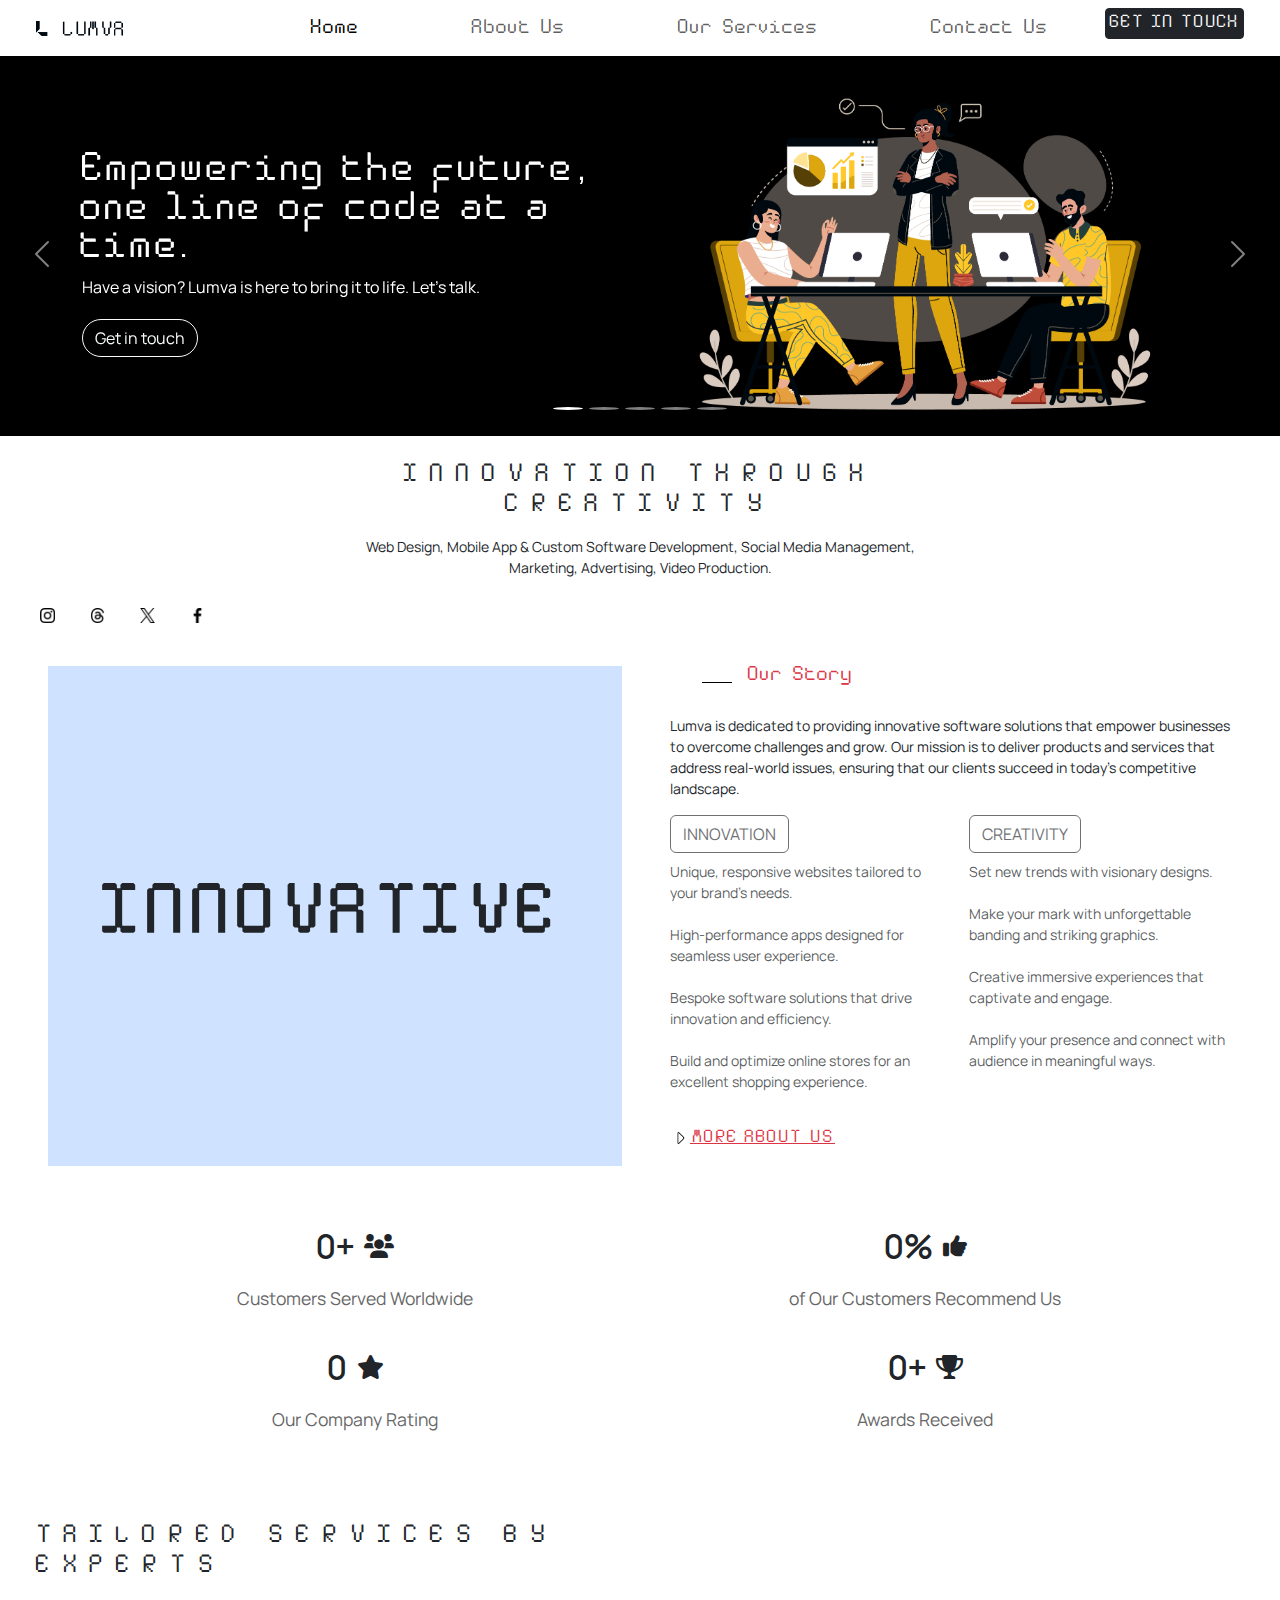
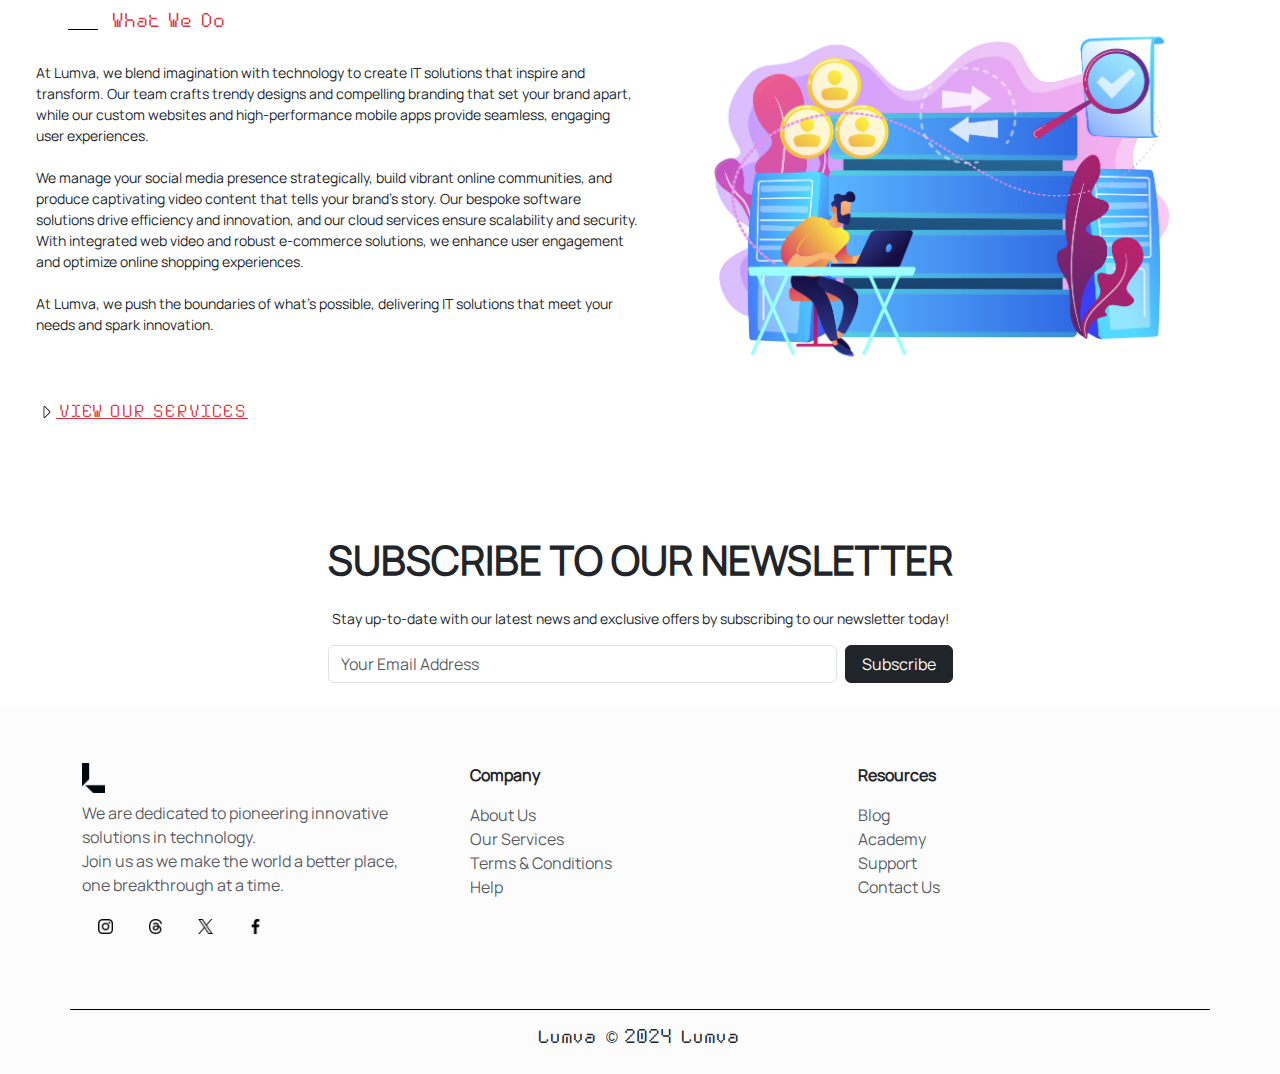
<file: index.html>
<!DOCTYPE html>
<html lang="en">
<head>
    <meta charset="UTF-8">
    <meta name="viewport" content="width=device-width, initial-scale=1.0">
    <link rel="stylesheet" href="bootstrap.min.css">
    <link rel="stylesheet" href="https://cdnjs.cloudflare.com/ajax/libs/font-awesome/6.0.0-beta3/css/all.min.css">
    <link rel="stylesheet" href="style.css">
    <title>Lumva</title>
</head>
<body>
    <!--navbar-->
    <div class="container-fluid px-sm-4 my-2 brand-font">
      <nav class="navbar navbar-expand-lg bg-white fixed-top px-md-4">
        <div class="container-fluid">
          <a class="navbar-brand" href="index.html">
            <img src="assets/logo and name.png" alt="brand name and logo" height="15">
          </a>
          <button class="navbar-toggler" type="button" data-bs-toggle="collapse" data-bs-target="#navbarNavDropdown" aria-controls="navbarNavDropdown" aria-expanded="false" aria-label="Toggle navigation">
            <span class="navbar-toggler-icon"></span>
          </button>
          <div class="collapse navbar-collapse" id="navbarNavDropdown">
            <ul class="navbar-nav ms-auto">
              <li class="nav-item px-5">
                <a class="nav-link active" aria-current="page" href="index.html">Home</a>
              </li>
              <li class="nav-item px-5">
                <a class="nav-link" href="about-us.html">About Us</a>
              </li>
              <li class="nav-item px-5">
                <a class="nav-link" href="our-services.html">Our Services</a>
              </li>
              <li class="nav-item px-5">
                <a class="nav-link" href="contact-us.html">Contact Us</a>
              </li>
              <li class="nav-item">
                <button type="button" class="btn btn-dark btn-sm mx-auto d-block p-1" data-bs-toggle="modal" data-bs-target="#staticBackdrop">GET IN TOUCH</button>
              </li>
            </ul>
          </div>
        </div>
      </nav>
    </div>
      <!--showcase-->
      <div id="carouselExampleRide" class="carousel slide pt-5 mt-4 bg-black text-white" data-bs-ride="carousel">
        <div class="carousel-indicators">
          <button type="button" data-bs-target="#carouselExampleRide" data-bs-slide-to="0" class="active" aria-current="true" aria-label="Slide 1"></button>
          <button type="button" data-bs-target="#carouselExampleRide" data-bs-slide-to="1" aria-label="Slide 2"></button>
          <button type="button" data-bs-target="#carouselExampleRide" data-bs-slide-to="2" aria-label="Slide 3"></button>
          <button type="button" data-bs-target="#carouselExampleRide" data-bs-slide-to="3" aria-label="Slide 4"></button>
          <button type="button" data-bs-target="#carouselExampleRide" data-bs-slide-to="4" aria-label="Slide 5"></button>
        </div>

        <div class="carousel-inner">
          <div class="carousel-item active">
            <div class="container">
              <div class="row">
                <div class="col-md-6 d-flex flex-column justify-content-center">
                  <h2 class="brand-font">Empowering the future, one line of code at a time.</h2>
                  <p>Have a vision? Lumva is here to bring it to life. Let's talk.</p>
                  <button type="button" class="btn btn-outline-light rounded-pill align-self-start mt-1" data-bs-toggle="modal" data-bs-target="#staticBackdrop">Get in touch</button>
                </div>
                <div class="col-md-6">
                  <img src="assets/Illustration for webslider-03.png" class="img-fluid" alt="illustration">
                </div>
              </div>
            </div>
          </div>
      
          <div class="carousel-item">
            <div class="container">
              <div class="row">
                <div class="col-md-6 d-flex flex-column justify-content-center">
                  <h2 class="brand-font">Building smarter solutions for a connected world.</h2>
                  <p>Let's innovate together. Contact Lumva to discuss your next big project.</p>
                  <button type="button" class="btn btn-outline-light rounded-pill align-self-start mt-1" data-custom="myValue" onclick=" location.href='contact-us.html'">Contact us</button>
                </div>
                <div class="col-md-6">
                  <img src="assets/Illustration for webslider-02.png" class="img-fluid" alt="illustration">
                </div>
              </div>
            </div>
          </div>

          <div class="carousel-item">
            <div class="container">
              <div class="row">
                <div class="col-md-6 d-flex flex-column justify-content-center">
                  <h2 class="brand-font">Where innovation meets precision.</h2>
                  <p>Stay in the loop with Lumva for the latest in tech and innovation.</p>
                  <button type="button" class="btn btn-outline-light rounded-pill align-self-start mt-1" data-bs-toggle="modal" data-bs-target="#staticBackdrop">Get in touch</button>
                </div>
                <div class="col-md-6">
                  <img src="assets/Illustration for webslider-05.png" class="img-fluid" alt="illustration">
                </div>
              </div>
            </div>
          </div>
      
          <div class="carousel-item">
            <div class="container">
              <div class="row">
                <div class="col-md-6 d-flex flex-column justify-content-center">
                  <h2 class="brand-font">Engineering softwares that drive progress.</h2>
                  <p>We’d love to hear from you! Contact us with your inquiries, feedback, or suggestions.</p>
                  <button type="button" class="btn btn-outline-light rounded-pill align-self-start mt-1" data-custom="myValue" onclick=" location.href='contact-us.html'">Contact us</button>
                </div>
                <div class="col-md-6">
                  <img src="assets/Illustration for webslider-01.png" class="img-fluid" alt="illustration">
                </div>
              </div>
            </div>
          </div>

          <button class="carousel-control-prev custom-control" type="button" data-bs-target="#carouselExampleRide" data-bs-slide="prev">
            <span class="carousel-control-prev-icon" aria-hidden="true"></span>
            <span class="visually-hidden">Previous</span>
          </button>
          <button class="carousel-control-next custom-control" type="button" data-bs-target="#carouselExampleRide" data-bs-slide="next">
            <span class="carousel-control-next-icon" aria-hidden="true"></span>
            <span class="visually-hidden">Next</span>
          </button>
        </div>
      </div>
      <!--intro-->
    <div class="container-fluid  px-2 bg-white">
        <div class="row  justify-content-center text-center">
            <div class="col-12 col-md-6">
                <div class="container pb-2 pt-4">
                    <p class= "letter-spaced lead pb-0 brand-font">INNOVATION THROUGH CREATIVITY</p>
                    <p class="small">Web Design, Mobile App & Custom Software Development, Social Media Management, Marketing, Advertising, Video Production.</p>
                </div>
            </div>
        </div>
    </div>
      <!--social media links-->
    <div class="container-fluid px-4">
        <div>
          <a href="https://www.instagram.com/trylumva?igsh=ODczd3Z4dXUzbmZ5&utm_source=qr" target="_blank"><img src="assets/instagram.png" alt="" height="15" class="mx-3"></a>
          <a href="https://www.threads.net/@trylumva?xmt=AQGzR6qqSWVgj0w0QGnYTeWyoGeL_ZUQqvlwGbc116IPmMg" target="_blank"><img src="assets/threads.png" alt="" height="15" class="mx-3"></a>
          <a href="https://x.com/trylumva?s=21" target="_blank"><img src="assets/twitter.png" alt="" height="15" class="mx-3"></a>
          <a href="" target="_blank"><img src="assets/facebook.png" alt="" height="15" class="mx-3"></a>
        </div>
    </div>
    <!--about-us-->
    <div class="container-fluid p-4">
      <div class="row">
        <div class="col-md py-3 ps-4 brand-font">
          <div class="container-fluid">
            <div id="wordContainer" class="bg-primary-subtle">
              <div class="container">
                <span id="word1" class="word text-dark fw-bolder"></span>
                <span id="word2" class="word text-dark fw-bolder"></span>
              </div>
            </div>
          </div>
        </div>
        <div class="col-md">
          <div class="container-fluid">
            <div class="d-flex p-3">
              <div class="line m-3"></div>
              <h6 class="m-0 text-danger brand-font">Our Story</h6>
            </div>
            <div>
              <p class="small">Lumva is dedicated to providing innovative software solutions that empower businesses to overcome challenges and grow. Our mission is to deliver products and services that address real-world issues, ensuring that our clients succeed in today's competitive landscape.</p>
            </div>
            <div class="row">
              <div class="col first-home-ani">
                <button type="button" class="btn btn-outline disabled">INNOVATION</button>
                <P class="small text-muted py-2">
                  Unique, responsive websites tailored to your brand's needs. <br><br>
                  High-performance apps designed for seamless user experience. <br><br>
                  Bespoke software solutions that drive innovation and efficiency. <br><br>
                  Build and optimize online stores for an excellent shopping experience.
                </P>
              </div>
              <div class="col second-home-ani">
                <button type="button" class="btn btn-outline disabled">CREATIVITY</button>
                <P class="small text-muted py-2">
                  Set new trends with visionary designs. <br><br>
                  Make your mark with unforgettable banding and striking graphics. <br><br>
                  Creative immersive experiences that captivate and engage. <br><br>
                  Amplify your presence and connect with audience in meaningful ways.
                </P>
              </div>
            </div>
            <div class="py-2">
                  <a href="about-us.html" class="link-danger link-offset-2"><img src="assets/caret-right.png" alt="" height="20">
                    <p class="small d-inline brand-font">
                      MORE ABOUT US
                    </p>
                  </a>
            </div>
          </div>
        </div>
      </div>
    </div>
    <!--numbers-->
    <div class="container pb-5">
      <div class="row">
          <div class="col-lg-6 col-md-6 col-sm-12 stat py-3">
              <div class="stat-content">
                  <div class="number" data-target="1000">0</div><div class="symbol">+</div>
                  <i class="fas fa-users"></i>
              </div>
              <div class="stat-divider"></div>
              <div class="description">Customers Served Worldwide</div>
          </div>
          <div class="col-lg-6 col-md-6 col-sm-12 stat py-3">
              <div class="stat-content">
                  <div class="number" data-target="97">0</div><div class="symbol">%</div>
                  <i class="fas fa-thumbs-up"></i>
              </div>
              <div class="stat-divider"></div>
              <div class="description">of Our Customers Recommend Us</div>
          </div>
      </div>
      <div class="row">
          <div class="col-lg-6 col-md-6 col-sm-12 stat py-3">
              <div class="stat-content">
                  <div class="number" data-target="4.8">0</div>
                  <i class="fas fa-star"></i>
              </div>
              <div class="stat-divider"></div>
              <div class="description">Our Company Rating</div>
          </div>
          <div class="col-lg-6 col-md-6 col-sm-12 stat py-3">
              <div class="stat-content">
                  <div class="number" data-target="50">0</div><div class="symbol">+</div>
                  <i class="fas fa-trophy"></i>
              </div>
              <div class="stat-divider"></div>
              <div class="description">Awards Received</div>
          </div>
      </div>
    </div>
    <!--our services-->
    <div class="container-fluid">
      <div class="row g-0 p-4">
        <div class="col-md">
          <p class="lead letter-spaced brand-font">TAILORED SERVICES BY EXPERTS</p>
          <div class="d-flex p-3">
            <div class="line m-3"></div>
            <h6 class="m-0 text-danger brand-font">What We Do</h6>
          </div>
          <p class="small">At Lumva, we blend imagination with technology to create IT solutions that inspire and transform. Our team crafts trendy designs and compelling branding that set your brand apart, while our custom websites and high-performance mobile apps provide seamless, engaging user experiences.
          <br><br>
          We manage your social media presence strategically, build vibrant online communities, and produce captivating video content that tells your brand’s story. Our bespoke software solutions drive efficiency and innovation, and our cloud services ensure scalability and security. With integrated web video and robust e-commerce solutions, we enhance user engagement and optimize online shopping experiences.
          <br><br>
          At Lumva, we push the boundaries of what's possible, delivering IT solutions that meet your needs and spark innovation.</p>
          <div class="py-5">
            <a href="our-services.html" class="link-danger link-offset-3"><img src="assets/caret-right.png" alt="" height="20">
              <p class="small d-inline brand-font">
                VIEW OUR SERVICES
              </p>
              </a>
          </div>
        </div>
        <div class="col-md my-auto">
          <img src="assets/tech.jpg" alt="" class="img-fluid">
        </div>
      </div>
    </div>
    <!--blogs and posts-->


    
    
    <!--modals-->
    <!--get in touch-->
    <div class="modal fade" id="staticBackdrop" data-bs-backdrop="static" data-bs-keyboard="false" tabindex="-1" aria-labelledby="staticBackdropLabel" aria-hidden="true">
      <div class="modal-dialog">
          <div class="modal-content">
              <div class="modal-header">
                  <img src="assets/logo.png" alt="brand name" height="20">
                  <button type="button" class="btn-close" data-bs-dismiss="modal" aria-label="Close"></button>
              </div>
              <div class="modal-body">
                  <p class="lead brand-font">Have a project idea?</p> 
                  <p class="h3 text-dark brand-font">Let's discuss it together.</p>
                  <div class="row mb-3">
                      <div class="col">
                          <label for="GIT-first-name" class="form-label">First name:</label>
                          <input type="text" class="form-control" id="GIT-first-name" placeholder="First name" required>
                      </div>
                      <div class="col">
                          <label for="GIT-last-name" class="form-label">Last name:</label>
                          <input type="text" class="form-control" id="GIT-last-name" placeholder="Last name" required>
                      </div>
                  </div>
                  <label for="GIT-email" class="form-label">Your Email Address:</label>
                  <input type="email" class="form-control" id="GIT-email" placeholder="e.g lumva@example.com" required>
                  <div class="mb-3">
                      <label for="GIT-message" class="form-label">Your Message:</label>
                      <textarea class="form-control" id="GIT-message" rows="3" required></textarea>
                  </div>
                  <div class="form-check">
                      <input class="form-check-input" type="checkbox" value="" id="GIT-checkbox" required>
                      <label class="form-check-label" for="GIT-checkbox">By clicking the button you agree to our terms and conditions.</label>
                  </div>
              </div>
              <div class="modal-footer">
                  <button type="button" class="btn btn-dark px-5" id="sendMessageBtn">Send Message</button>
              </div>
          </div>
      </div>
  </div>

  <!--newsletter-->
        <div class="modal fade" id="newsletter-modal" data-bs-backdrop="static" data-bs-keyboard="false" tabindex="-1" aria-labelledby="newsletter-modalLabel" aria-hidden="true">
          <div class="modal-dialog">
            <div class="modal-content">
              <div class="modal-header">
                <button type="button" class="btn-close" data-bs-dismiss="modal" aria-label="Close"></button>
              </div>
              <p class="lead text-center pt-5">SUBSCRIBE TO OUR NEWSLETTER!</p>
              <div class="modal-body">
                <div class="row align-content-center justify-content-evenly">
                  <div class="col-5 pt-2">
                    <img src="assets/newsletter.jpg" alt="" class="img-fluid">
                  </div>
                  <div class="col-7">
                    <p class="small text-muted">Subscribe to our newsletter and don't miss any news. <br>
                      Get special offers, discounts, promotions and more. <br>
                      Our newsletter is sent once a week, on fridays.
                    </p>
                    <label for="newsletter-email" class="form-label">Your Email Address:</label>
                    <input type="email" class="form-control" id="newsletter-email" placeholder="e.g lumva@example.com">
                  </div>
                </div>
              </div>
              <div class="modal-footer">
                <button type="button" class="btn btn-dark" id="subscribeBtn">Subscribe</button>
              </div>
            </div>
          </div>
        </div>

        <div class="container d-flex justify-content-center text-center py-4">
          <div class="flex-column">
            <h1 class="fw-bolder text-dark py-3">
              SUBSCRIBE TO OUR NEWSLETTER
            </h1>
            <p class="small">
              Stay up-to-date with our latest news and exclusive offers by subscribing to our newsletter today!
            </p>
              <div class="input-container d-flex">
                  <input type="email" class="form-control" id="newsletter-email" placeholder="Your Email Address">
                  <button type="button" class="btn btn-dark ms-2 px-3" id="subscribeBtn">Subscribe</button>
              </div>   
          </div>     
        </div>

  <!--footer-->
  <div class="container-fluid py-2 bg-light-subtle text-dark">
    <div class="container text-center-md">
      <div class="row g-5 py-5">
          <div class="col-md">
              <img class="mb-2" src="assets/logo.png" alt="brand logo" height="30">
              <p class="text-muted">We are dedicated to pioneering innovative solutions in technology. <br>Join us as we make the world a better place, one breakthrough at a time.</p>
              <div>
                <a href="https://www.instagram.com/trylumva?igsh=ODczd3Z4dXUzbmZ5&utm_source=qr" target="_blank"><img src="assets/instagram.png" alt="" height="15" class="mx-3"></a>
                <a href="https://www.threads.net/@trylumva?xmt=AQGzR6qqSWVgj0w0QGnYTeWyoGeL_ZUQqvlwGbc116IPmMg" target="_blank"><img src="assets/threads.png" alt="" height="15" class="mx-3"></a>
                <a href="https://x.com/trylumva?s=21" target="_blank"><img src="assets/twitter.png" alt="" height="15" class="mx-3"></a>
                <a href="" target="_blank"><img src="assets/facebook.png" alt="" height="15" class="mx-3"></a>
              </div>
          </div>
          <div class="col-md">
              <p class="fw-bolder text-dark">Company</p>
              <div class="links">
                <a href="about-us.html" class="text-muted">About Us</a><br>
                <a href="our-services.html" class="text-muted">Our Services</a><br>
                <a href="" class="text-muted">Terms & Conditions</a><br>
                <a href="" class="text-muted">Help</a>
              </div>
          </div>
          <div class="col-md">
              <p class="fw-bolder text-dark">Resources</p>
              <div class="links">
                <a href="" class="text-muted">Blog</a><br>
                <a href="" class="text-muted">Academy</a><br>
                <a href="" class="text-muted">Support</a><br>
                <a href="" class="text-muted">Contact Us</a>
              </div>
          </div>
      </div>
    </div>
    <div class="container text-dark text-center mt-4 copyright brand-font">
      <p class="pt-3">Lumva &copy; 2024 Lumva</p>
    </div>
  </div>
  <!-- Scroll to Top Button -->
  <button id="scrollToTopBtn" title="Go to top">⬆️</button>

    <script src="bootstrap.bundle.min.js"></script>
    <script src="script.js"></script>
    
</body>
</html>
</file>
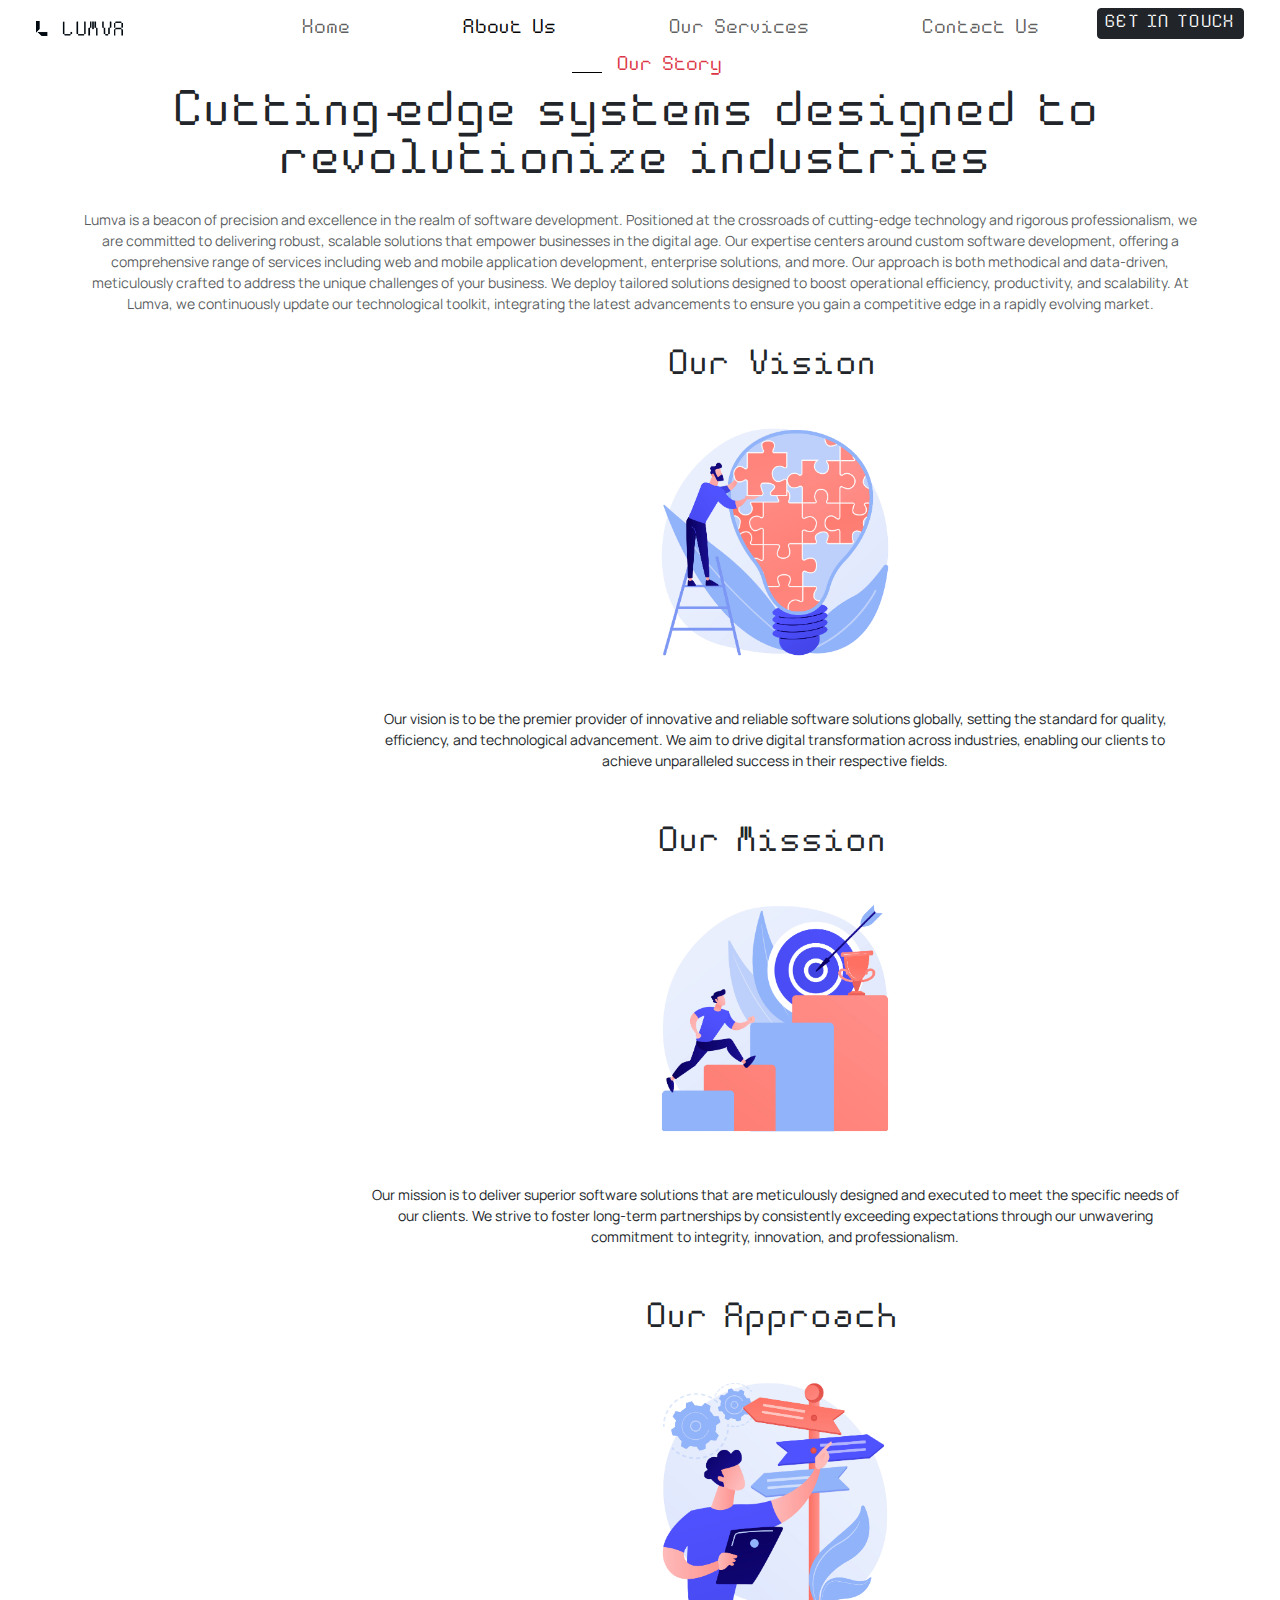
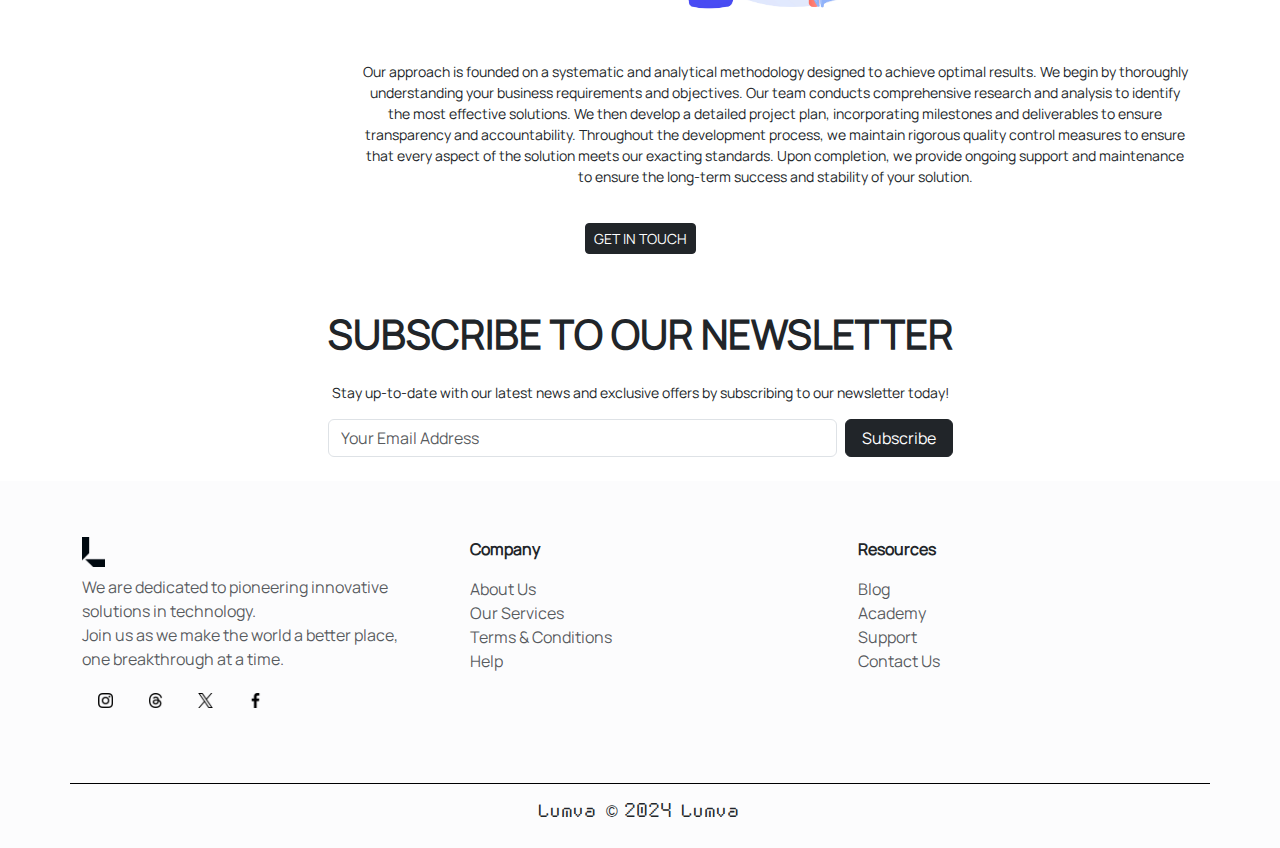
<file: about-us.html>
<!DOCTYPE html>
<html lang="en">
<head>
    <meta charset="UTF-8">
    <meta name="viewport" content="width=device-width, initial-scale=1.0">
    <link rel="stylesheet" href="bootstrap.min.css">
    <link rel="stylesheet" href="style.css">
    <title>About Lumva</title>
</head>
<body>
  <div class="container-fluid px-4 my-2  brand-font">
    <nav class="navbar navbar-expand-lg bg-white fixed-top px-md-4">
      <div class="container-fluid ">
        <a class="navbar-brand" href="index.html">
          <img src="assets/logo and name.png" alt="brand name and logo" height="15">
        </a>
        <button class="navbar-toggler" type="button" data-bs-toggle="collapse" data-bs-target="#navbarNavDropdown" aria-controls="navbarNavDropdown" aria-expanded="false" aria-label="Toggle navigation">
          <span class="navbar-toggler-icon"></span>
        </button>
        <div class="collapse navbar-collapse" id="navbarNavDropdown">
          <ul class="navbar-nav ms-auto">
            <li class="nav-item px-5">
              <a class="nav-link" aria-current="page" href="index.html">Home</a>
            </li>
            <li class="nav-item px-5">
              <a class="nav-link active" href="about-us.html">About Us</a>
            </li>
            <li class="nav-item px-5">
              <a class="nav-link" href="our-services.html">Our Services</a>
            </li>
            <li class="nav-item px-5">
              <a class="nav-link" href="contact-us.html">Contact Us</a>
            </li>
            <li class="nav-item">
              <button type="button" class="btn btn-dark btn-sm mx-auto d-block" data-bs-toggle="modal" data-bs-target="#staticBackdrop">GET IN TOUCH</button>
            </li>
          </ul>
        </div>
      </div>
    </nav>
  </div>
    <div class="d-flex pt-5 justify-content-center">
      <div class="line m-3"></div>
      <h6 class="m-0 text-danger brand-font">Our Story</h6>
    </div>
    <div class="container text-center justify-content-center">
      <h2 class="display-6 brand-font">Cutting-edge systems designed to revolutionize industries</h2>
      <p class="small text-muted pt-3">Lumva is a beacon of precision and excellence in the realm of software development. Positioned at the crossroads of cutting-edge technology and rigorous professionalism, we are committed to delivering robust, scalable solutions that empower businesses in the digital age.
      Our expertise centers around custom software development, offering a comprehensive range of services including web and mobile application development, enterprise solutions, and more. Our approach is both methodical and data-driven, meticulously crafted to address the unique challenges of your business. We deploy tailored solutions designed to boost operational efficiency, productivity, and scalability.
      At Lumva, we continuously update our technological toolkit, integrating the latest advancements to ensure you gain a competitive edge in a rapidly evolving market.</div>
    <div class="container">
      <div class="row text-center justify-content-center">
        <div class="col content">
          <h3 class=" brand-font">Our Vision</h3>
          <img class="rounded-5" src="assets/vision.jpg" height="300">
          <p class="small pt-3">Our vision is to be the premier provider of innovative and reliable software solutions globally, setting the standard for quality, efficiency, and technological advancement. We aim to drive digital transformation across industries, enabling our clients to achieve unparalleled success in their respective fields.</p>
        </div>
        <div class="col content">
          <h3 class=" brand-font">Our Mission</h3>
          <img class="rounded-5" src="assets/mission.jpg" height="300">
          <p class="small pt-3">Our mission is to deliver superior software solutions that are meticulously designed and executed to meet the specific needs of our clients. We strive to foster long-term partnerships by consistently exceeding expectations through our unwavering commitment to integrity, innovation, and professionalism.</p>
        </div>
      </div>
    </div>
    <div class="container">
      <div class="row justify-content-center text-center">
        <div class="col content">
          <h3 class=" brand-font">Our Approach</h3>
          <img class="rounded-5" src="assets/approach.jpg" height="300">
          <p class="small pt-3">Our approach is founded on a systematic and analytical methodology designed to achieve optimal results. We begin by thoroughly understanding your business requirements and objectives. Our team conducts comprehensive research and analysis to identify the most effective solutions. We then develop a detailed project plan, incorporating milestones and deliverables to ensure transparency and accountability. Throughout the development process, we maintain rigorous quality control measures to ensure that every aspect of the solution meets our exacting standards. Upon completion, we provide ongoing support and maintenance to ensure the long-term success and stability of your solution.</p>
        </div>
        </div>
      </div>
    </div>
    <button type="button" class="btn btn-dark btn-sm mx-auto d-block mb-3" data-bs-toggle="modal" data-bs-target="#staticBackdrop">GET IN TOUCH</button>

<!--get in touch-->
<div class="modal fade" id="staticBackdrop" data-bs-backdrop="static" data-bs-keyboard="false" tabindex="-1" aria-labelledby="staticBackdropLabel" aria-hidden="true">
  <div class="modal-dialog">
      <div class="modal-content">
          <div class="modal-header">
              <img src="assets/logo.png" alt="brand name" height="20">
              <button type="button" class="btn-close" data-bs-dismiss="modal" aria-label="Close"></button>
          </div>
          <div class="modal-body">
              <p class="lead brand-font">Have a project idea?</p> 
              <p class="h3 text-dark brand-font">Let's discuss it together.</p>
              <div class="row mb-3">
                  <div class="col">
                      <label for="GIT-first-name" class="form-label">First name:</label>
                      <input type="text" class="form-control" id="GIT-first-name" placeholder="First name" required>
                  </div>
                  <div class="col">
                      <label for="GIT-last-name" class="form-label">Last name:</label>
                      <input type="text" class="form-control" id="GIT-last-name" placeholder="Last name" required>
                  </div>
              </div>
              <label for="GIT-email" class="form-label">Your Email Address:</label>
              <input type="email" class="form-control" id="GIT-email" placeholder="e.g lumva@example.com" required>
              <div class="mb-3">
                  <label for="GIT-message" class="form-label">Your Message:</label>
                  <textarea class="form-control" id="GIT-message" rows="3" required></textarea>
              </div>
              <div class="form-check">
                  <input class="form-check-input" type="checkbox" value="" id="GIT-checkbox" required>
                  <label class="form-check-label" for="GIT-checkbox">By clicking the button you agree to our terms and conditions.</label>
              </div>
          </div>
          <div class="modal-footer">
              <button type="button" class="btn btn-dark px-5" id="sendMessageBtn">Send Message</button>
          </div>
      </div>
  </div>
</div>

<div class="container d-flex justify-content-center text-center py-4">
  <div class="flex-column">
    <h1 class="fw-bolder text-dark py-3">
      SUBSCRIBE TO OUR NEWSLETTER
    </h1>
    <p class="small">
      Stay up-to-date with our latest news and exclusive offers by subscribing to our newsletter today!
    </p>
      <div class="input-container d-flex">
          <input type="email" class="form-control" id="newsletter-email" placeholder="Your Email Address">
          <button type="button" class="btn btn-dark ms-2 px-3" id="subscribeBtn">Subscribe</button>
      </div>   
  </div>     
</div>

  <!--footer-->
  <div class="container-fluid py-2 bg-light-subtle text-dark">
    <div class="container text-center-md">
      <div class="row g-5 py-5">
          <div class="col-md">
              <img class="mb-2" src="assets/logo.png" alt="brand logo" height="30">
              <p class="text-muted">We are dedicated to pioneering innovative solutions in technology. <br>Join us as we make the world a better place, one breakthrough at a time.</p>
              <div>
                <a href="https://www.instagram.com/trylumva?igsh=ODczd3Z4dXUzbmZ5&utm_source=qr" target="_blank"><img src="assets/instagram.png" alt="" height="15" class="mx-3"></a>
                <a href="https://www.threads.net/@trylumva?xmt=AQGzR6qqSWVgj0w0QGnYTeWyoGeL_ZUQqvlwGbc116IPmMg" target="_blank"><img src="assets/threads.png" alt="" height="15" class="mx-3"></a>
                <a href="https://x.com/trylumva?s=21" target="_blank"><img src="assets/twitter.png" alt="" height="15" class="mx-3"></a>
                <a href="" target="_blank"><img src="assets/facebook.png" alt="" height="15" class="mx-3"></a>
              </div>
          </div>
          <div class="col-md">
              <p class="fw-bolder text-dark">Company</p>
              <div class="links">
                <a href="about-us.html" class="text-muted">About Us</a><br>
                <a href="our-services.html" class="text-muted">Our Services</a><br>
                <a href="" class="text-muted">Terms & Conditions</a><br>
                <a href="" class="text-muted">Help</a>
              </div>
          </div>
          <div class="col-md">
              <p class="fw-bolder text-dark">Resources</p>
              <div class="links">
                <a href="" class="text-muted">Blog</a><br>
                <a href="" class="text-muted">Academy</a><br>
                <a href="" class="text-muted">Support</a><br>
                <a href="" class="text-muted">Contact Us</a>
              </div>
          </div>
      </div>
    </div>
    <div class="container text-dark text-center mt-4 copyright brand-font">
      <p class="pt-3">Lumva &copy; 2024 Lumva</p>
    </div>
  </div>

    <script src="bootstrap.bundle.min.js"></script>
    <script src="script.js"></script>
</body>
</html>
</file>
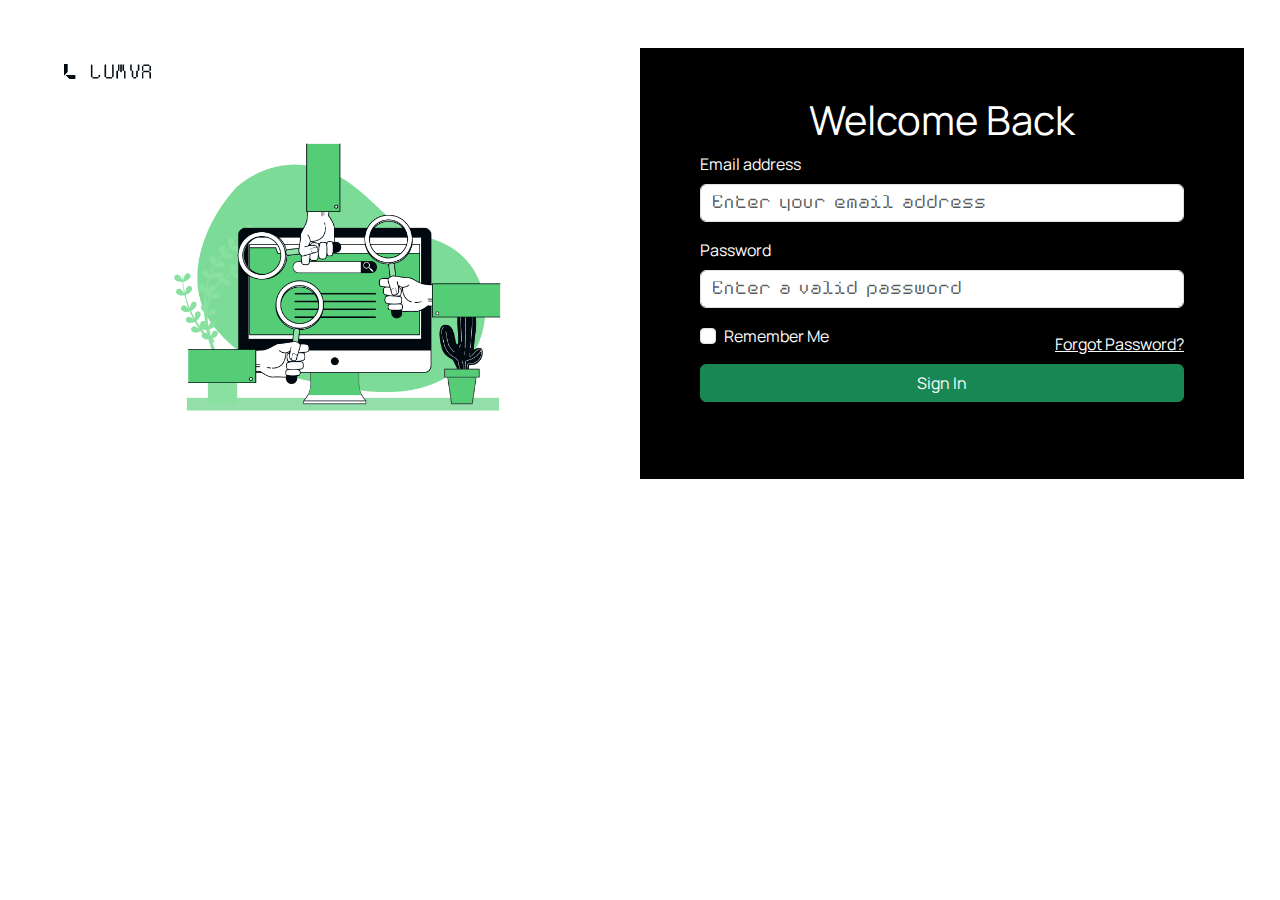
<file: admin.html>
<!DOCTYPE html>
<html lang="en">
<head>
    <meta charset="UTF-8">
    <meta name="viewport" content="width=device-width, initial-scale=1.0">
    <link rel="stylesheet" href="bootstrap.min.css">
    <link rel="stylesheet" href="style.css">
    <title>Admin Portal</title>
</head>
<body>
    <div class="container-fluid p-5">
        <div class="row">
            <div class="col-md-6 col-sm-12 bg-white">
                <div class="d-flex align-items-start">
                    <img class="mt-3 ms-3" src="assets/logo and name.png" height="15" alt="Logo"> 
                </div>
                <div class="text-center">
                    <img src="assets/Search engines.png" height="400" alt="Search Engines">
                </div>
            </div>
            <div class="col-md-6 col-sm-12 bg-black text-white">
                <h1 class="text-center pt-5">Welcome Back</h1>
                <form class="pb-5 px-5">
                    <div class="mb-3">
                        <label for="login-email" class="form-label">Email address</label>
                        <input type="email" class="form-control brand-font" id="login-email" placeholder="Enter your email address" required>
                    </div>
                    <div class="mb-3">
                        <label for="exampleInputPassword1" class="form-label">Password</label>
                        <input type="password" class="form-control brand-font" id="exampleInputPassword1" placeholder="Enter a valid password" required>
                    </div>
                    <div class="d-flex justify-content-between align-items-center"> 
                        <div class="mb-3 form-check">
                            <input type="checkbox" class="form-check-input" id="Remember-me">
                            <label class="form-check-label" for="Remember-me">Remember Me</label>
                        </div>
                        <div><a class="text-white" href="">Forgot Password?</a></div>
                    </div>
                    <button type="submit" class="btn btn-success w-100">Sign In</button>
                </form>
            </div>
        </div>
    </div>

    <script src="bootstrap.bundle.min.js"></script>
    <script src="script.js"></script>
</body>
</html>
</file>
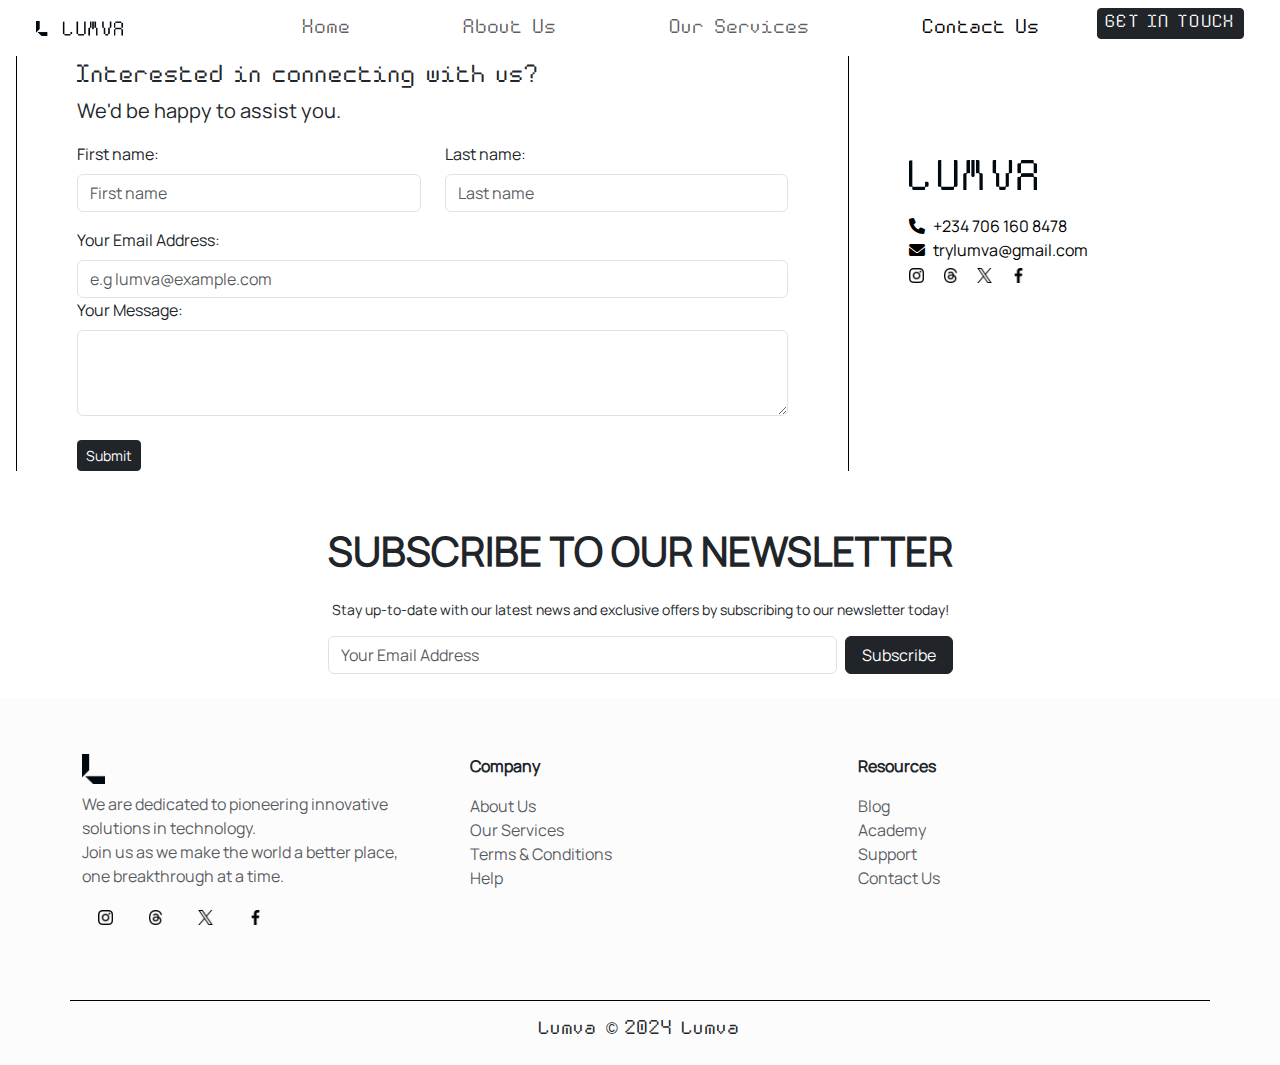
<file: contact-us.html>
<!DOCTYPE html>
<html lang="en">
<head>
    <meta charset="UTF-8">
    <meta name="viewport" content="width=device-width, initial-scale=1.0">
    <link rel="stylesheet" href="bootstrap.min.css">
    <link rel="stylesheet" href="https://cdnjs.cloudflare.com/ajax/libs/font-awesome/6.0.0-beta3/css/all.min.css">
    <link rel="stylesheet" href="style.css">
    <title>Contact Lumva</title>
</head>
<body>
  <div class="container-fluid px-4 my-2 brand-font">
    <nav class="navbar navbar-expand-lg bg-white fixed-top px-md-4">
      <div class="container-fluid ">
        <a class="navbar-brand" href="index.html">
          <img src="assets/logo and name.png" alt="brand name and logo" height="15">
        </a>
        <button class="navbar-toggler" type="button" data-bs-toggle="collapse" data-bs-target="#navbarNavDropdown" aria-controls="navbarNavDropdown" aria-expanded="false" aria-label="Toggle navigation">
          <span class="navbar-toggler-icon"></span>
        </button>
        <div class="collapse navbar-collapse" id="navbarNavDropdown">
          <ul class="navbar-nav ms-auto">
            <li class="nav-item px-5">
              <a class="nav-link" aria-current="page" href="index.html">Home</a>
            </li>
            <li class="nav-item px-5">
              <a class="nav-link" href="about-us.html">About Us</a>
            </li>
            <li class="nav-item px-5">
              <a class="nav-link" href="our-services.html">Our Services</a>
            </li>
            <li class="nav-item px-5">
              <a class="nav-link active" href="contact-us.html">Contact Us</a>
            </li>
            <li class="nav-item">
              <button type="button" class="btn btn-dark btn-sm mx-auto d-block" data-bs-toggle="modal" data-bs-target="#staticBackdrop">GET IN TOUCH</button>
            </li>
          </ul>
        </div>
      </div>
    </nav>
  </div>

  <div class="row m-3">
    <div class="col-md-8">
        <div class="p-5 pb-2">
            <p class="h5 brand-font">Interested in connecting with us?</p>
            <p class="lead">We'd be happy to assist you.</p>
            <div class="row mb-3">
                <div class="col">
                    <label for="contact-first-name" class="form-label">First name:</label>
                    <input type="text" class="form-control" id="contact-first-name" placeholder="First name" required>
                </div>
                <div class="col">
                    <label for="contact-last-name" class="form-label">Last name:</label>
                    <input type="text" class="form-control" id="contact-last-name" placeholder="Last name" required>
                </div>
            </div>
            <label for="contact-email" class="form-label">Your Email Address:</label>
            <input type="email" class="form-control" id="contact-email" placeholder="e.g lumva@example.com" required>
            <div class="mb-3">
                <label for="contact-message" class="form-label">Your Message:</label>
                <textarea class="form-control" id="contact-message" rows="3" required></textarea>
            </div>
        </div>
        <div>
            <button type="button" class="btn btn-sm btn-dark ms-5" id="submitContactForm">Submit</button>
        </div>
    </div>
    <div class="col-md-4 pt-5 contact-left">
      <div class="m-5">
        <div class="mt-md-5 pt-md-5">
          <img src="assets/name.png" alt="" height="30">
        </div>
        <div class="pt-4">
          <div>
            <a href="tel:+2347061608478" class="text-decoration-none text-black">
                <i class="fas fa-phone me-2"></i>+234 706 160 8478
            </a>
          </div>
          <div>
            <a href="mailto:trylumva@gmail.com" class="text-decoration-none text-black">
                <i class="fas fa-envelope me-2"></i>trylumva@gmail.com
            </a>
          </div>
        </div>
        <div>
          <a href="https://www.instagram.com/trylumva?igsh=ODczd3Z4dXUzbmZ5&utm_source=qr" target="_blank"><img src="assets/instagram.png" alt="" height="15" class="me-2"></a>
          <a href="https://www.threads.net/@trylumva?xmt=AQGzR6qqSWVgj0w0QGnYTeWyoGeL_ZUQqvlwGbc116IPmMg" target="_blank"><img src="assets/threads.png" alt="" height="15" class="mx-2"></a>
          <a href="https://x.com/trylumva?s=21" target="_blank"><img src="assets/twitter.png" alt="" height="15" class="mx-2"></a>
          <a href="" target="_blank"><img src="assets/facebook.png" alt="" height="15" class="mx-2"></a>
        </div>
      </div>
    </div>
  </div>


    
      <!--get in touch-->
      <div class="modal fade" id="staticBackdrop" data-bs-backdrop="static" data-bs-keyboard="false" tabindex="-1" aria-labelledby="staticBackdropLabel" aria-hidden="true">
        <div class="modal-dialog">
            <div class="modal-content">
                <div class="modal-header">
                    <img src="assets/logo.png" alt="brand name" height="20">
                    <button type="button" class="btn-close" data-bs-dismiss="modal" aria-label="Close"></button>
                </div>
                <div class="modal-body">
                    <p class="lead brand-font">Have a project idea?</p> 
                    <p class="h3 text-dark brand-font">Let's discuss it together.</p>
                    <div class="row mb-3">
                        <div class="col">
                            <label for="GIT-first-name" class="form-label">First name:</label>
                            <input type="text" class="form-control" id="GIT-first-name" placeholder="First name" required>
                        </div>
                        <div class="col">
                            <label for="GIT-last-name" class="form-label">Last name:</label>
                            <input type="text" class="form-control" id="GIT-last-name" placeholder="Last name" required>
                        </div>
                    </div>
                    <label for="GIT-email" class="form-label">Your Email Address:</label>
                    <input type="email" class="form-control" id="GIT-email" placeholder="e.g lumva@example.com" required>
                    <div class="mb-3">
                        <label for="GIT-message" class="form-label">Your Message:</label>
                        <textarea class="form-control" id="GIT-message" rows="3" required></textarea>
                    </div>
                    <div class="form-check">
                        <input class="form-check-input" type="checkbox" value="" id="GIT-checkbox" required>
                        <label class="form-check-label" for="GIT-checkbox">By clicking the button you agree to our terms and conditions.</label>
                    </div>
                </div>
                <div class="modal-footer">
                    <button type="button" class="btn btn-dark px-5" id="sendMessageBtn">Send Message</button>
                </div>
            </div>
        </div>
    </div>
    
        <div class="container d-flex justify-content-center text-center py-4">
          <div class="flex-column">
            <h1 class="fw-bolder text-dark py-3">
              SUBSCRIBE TO OUR NEWSLETTER
            </h1>
            <p class="small">
              Stay up-to-date with our latest news and exclusive offers by subscribing to our newsletter today!
            </p>
              <div class="input-container d-flex">
                  <input type="email" class="form-control" id="newsletter-email" placeholder="Your Email Address">
                  <button type="button" class="btn btn-dark ms-2 px-3" id="subscribeBtn">Subscribe</button>
              </div>   
          </div>     
        </div>

  <!--footer-->
  <div class="container-fluid py-2 bg-light-subtle text-dark">
    <div class="container text-center-md">
      <div class="row g-5 py-5">
          <div class="col-md">
              <img class="mb-2" src="assets/logo.png" alt="brand logo" height="30">
              <p class="text-muted">We are dedicated to pioneering innovative solutions in technology. <br>Join us as we make the world a better place, one breakthrough at a time.</p>
              <div>
                <a href="https://www.instagram.com/trylumva?igsh=ODczd3Z4dXUzbmZ5&utm_source=qr" target="_blank"><img src="assets/instagram.png" alt="" height="15" class="mx-3"></a>
                <a href="https://www.threads.net/@trylumva?xmt=AQGzR6qqSWVgj0w0QGnYTeWyoGeL_ZUQqvlwGbc116IPmMg" target="_blank"><img src="assets/threads.png" alt="" height="15" class="mx-3"></a>
                <a href="https://x.com/trylumva?s=21" target="_blank"><img src="assets/twitter.png" alt="" height="15" class="mx-3"></a>
                <a href="" target="_blank"><img src="assets/facebook.png" alt="" height="15" class="mx-3"></a>
              </div>
          </div>
          <div class="col-md">
              <p class="fw-bolder text-dark">Company</p>
              <div class="links">
                <a href="about-us.html" class="text-muted">About Us</a><br>
                <a href="our-services.html" class="text-muted">Our Services</a><br>
                <a href="" class="text-muted">Terms & Conditions</a><br>
                <a href="" class="text-muted">Help</a>
              </div>
          </div>
          <div class="col-md">
              <p class="fw-bolder text-dark">Resources</p>
              <div class="links">
                <a href="" class="text-muted">Blog</a><br>
                <a href="" class="text-muted">Academy</a><br>
                <a href="" class="text-muted">Support</a><br>
                <a href="" class="text-muted">Contact Us</a>
              </div>
          </div>
      </div>
    </div>
    <div class="container text-dark text-center mt-4 copyright brand-font">
      <p class="pt-3">Lumva &copy; 2024 Lumva</p>
    </div>
  </div>
      
      <script src="bootstrap.bundle.min.js"></script>
      <script src="script.js"></script>
</body>
</html>
</file>
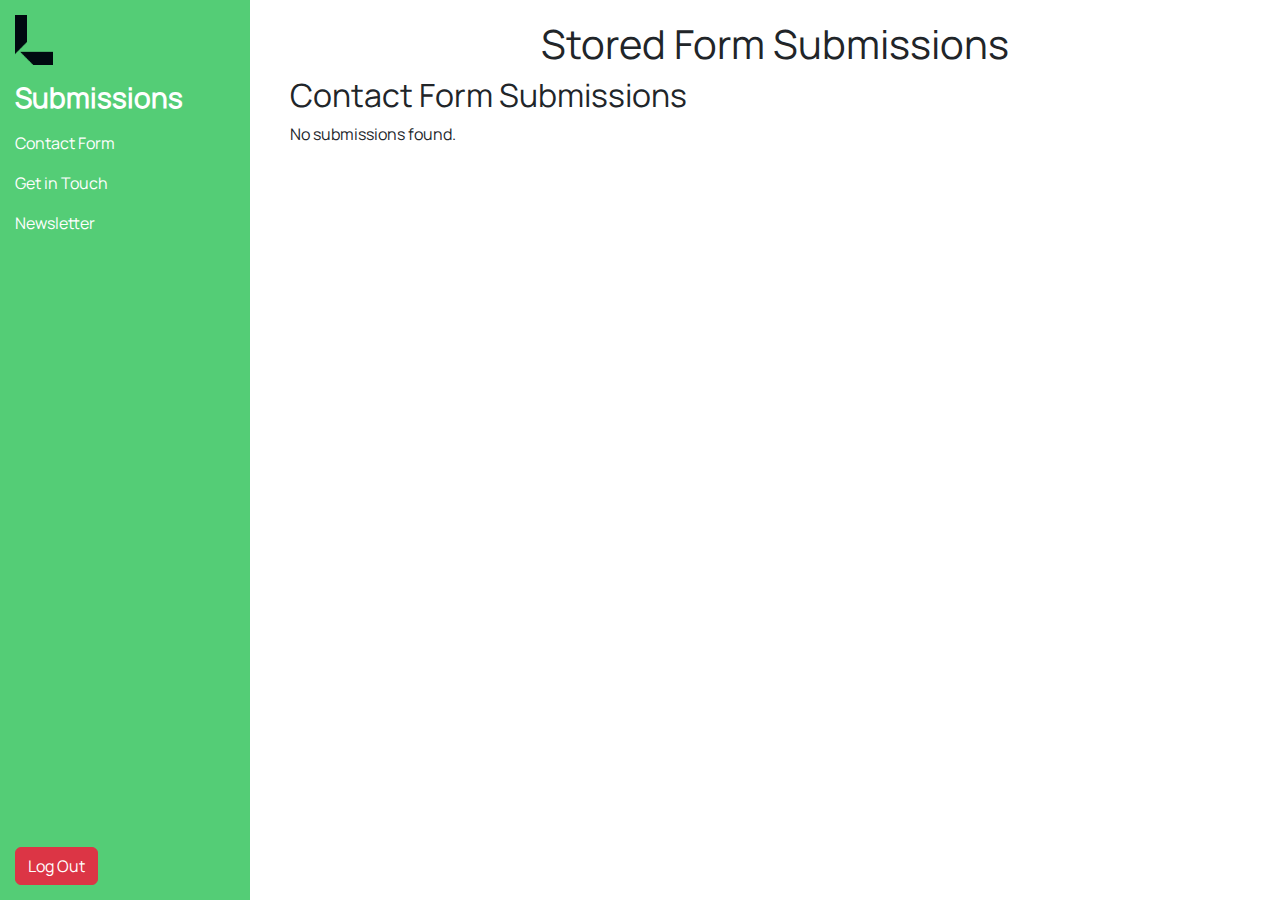
<file: form-data-storage.html>
<!DOCTYPE html>
<html lang="en">
<head>
    <meta charset="UTF-8">
    <meta name="viewport" content="width=device-width, initial-scale=1.0">
    <link href="bootstrap.min.css" rel="stylesheet">
    <link rel="stylesheet" href="style.css">
    <title>Stored Form Data</title>
</head>
<body>

<div class="sidebar">
    <img src="assets/logo.png" alt="Company Logo" height="50" class="mb-3">
    <h3 class="fw-bolder">Submissions</h3>
    <ul class="list-unstyled">
        <li class="my-3"><a href="#" onclick="showTable('contact')">Contact Form</a></li>
        <li class="my-3"><a href="#" onclick="showTable('modal')">Get in Touch</a></li>
        <li class="my-3"><a href="#" onclick="showTable('newsletter')">Newsletter</a></li>
    </ul>
    <a href="#" class="btn btn-danger logout-button">Log Out</a>
</div>

<div class="content">
    <h1 class="text-center">Stored Form Submissions</h1>
    
    <div id="tableContainer">
        <h2>Select a form from the menu</h2>
    </div>
</div>

<script>
    function populateTable(data) {
        if (!data.length) {
            return `<p>No submissions found.</p>`;
        }
        let tableHTML = `<table class="table table-striped">
            <thead class="table-header">
                <tr>${Object.keys(data[0]).map(key => `<th>${key.charAt(0).toUpperCase() + key.slice(1)}</th>`).join('')}</tr>
            </thead>
            <tbody>`;
        data.forEach(item => {
            tableHTML += `<tr>${Object.values(item).map(value => `<td>${value}</td>`).join('')}</tr>`;
        });
        tableHTML += `</tbody></table>`;
        return tableHTML;
    }

    function showTable(formType) {
        const data = JSON.parse(localStorage.getItem(formType + 'Form')) || [];
        const tableContainer = document.getElementById('tableContainer');
        if (formType === 'contact') {
            tableContainer.innerHTML = `<h2>Contact Form Submissions</h2>` + populateTable(data);
        } else if (formType === 'modal') {
            tableContainer.innerHTML = `<h2>Get in Touch Submissions</h2>` + populateTable(data);
        } else if (formType === 'newsletter') {
            const newsletterData = data.map(item => ({ email: item.email }));
            tableContainer.innerHTML = `<h2>Newsletter Subscriptions</h2>` + populateTable(newsletterData);
        }
    }

    window.onload = function() {
        showTable('contact'); // Show contact form submissions by default
    };
</script>

</body>
</html>
</file>
<file: style.css>
@font-face {
  font-family: 'LAB-Grotesk';
  src: url('assets/fonts/LAB-Grotesk.otf')
  format('opentype');
  font-weight: normal;
  font-style: normal;
}
@font-face {
  font-family: 'Manrope-VariableFont_wght';
  src: url('assets/fonts/Manrope-VariableFont_wght.ttf')
  format('opentype');
  font-weight: normal;
  font-style: normal;
}
body{
  font-family:'Manrope-VariableFont_wght', serif ;
}
.brand-font{
  font-family: 'Lab-Grotesk', sans-serif;
}

.custom-control {
  width: 5%;
}
.carousel-control-prev {
  left: 10px;
}
.carousel-control-next {
  right: 10px;
}
.carousel-indicators button {
  width: 12px;
  height: 12px;
  border-radius: 50%;
  background-color: rgba(255, 255, 255, 0.5);
}
.carousel-indicators .active {
  background-color: rgba(255, 255, 255, 1);
}

.letter-spaced{
    letter-spacing:10px;
}
.line{
  width: 30px;
  height: 1px;
  background-color: black;
}
.video-container{
  width: 100%;
  max-height: 80vh;
}
.image-container {
  position: relative;
  display: inline-block;
  overflow: hidden;
}

.image-container img {
  width: 100%;
  max-height: 100vh;
}
.sec-img {
  width: 100%;
  max-height: 100vh;
}

#wordContainer {
  position: relative;
  width: 100%;
  height: 500px; 
}

.word {
  position: absolute;
  width: 95%;
  height: 100%;
  display: flex;
  align-items: center;
  justify-content: center;
  font-size: 55px;
  opacity: 0;
  transition: opacity 0.5s;
}
.word.show {
  opacity: 1;
}

.stat {
  text-align: center;
  transition: all 0.3s ease;
}
.number, .symbol {
  font-size: 2em;
  font-weight: bold;
  display: inline;
}
.description {
  margin-top: 15px;
  font-size: 1.1em;
  color: #666;
}
.stat-content {
  display: flex;
  justify-content: center;
  align-items: center;
}
.stat-content i {
  margin-left: 10px; /* Space between number/symbol and icon */
  font-size: 1.5em; /* Adjust icon size */
}

.service-item {
  cursor: pointer;
  margin: 10px 0;
}

.service-item.active {
  color: red;
}

.service-description {
  display: none;
}

.service-description.active {
  display: block;
}

@media (max-width: 576px) {
  .word {
    font-size: 40px; 
  }

}

@media (min-width: 768px) {
  .service-item {
      border: none;
      font-size: 1.5rem;
  }

  .col-md-8 {
      border-left: 1px solid #000;
  }
  .contact-left {
    border-left: 1px solid #000;
  }
}

.copyright{
  border-top: 1px solid black;
}
.links > a {
  text-decoration: none;
  color: black;
}
.first-home-ani {
  transform: translateY(100%);
  transition: transform 0.5s ease-in-out;
}

.first-home-ani {
  transform: translateY(0);
}
#scrollToTopBtn {
  display: none; /* Hidden by default */
  position: fixed; /* Fixed position */
  bottom: 20px; /* 20px from the bottom */
  right: 30px; /* 30px from the right */
  z-index: 99; /* Make sure it stays on top */
  font-size: 18px; /* Button text size */
  background-color: #555; /* Dark background */
  color: white; /* White text */
  border: none; /* No border */
  padding: 15px; /* Padding */
  border-radius: 10px; /* Rounded corners */
  cursor: pointer; /* Pointer/hand icon */
}

#scrollToTopBtn:hover {
  background-color: #000; /* Darker background on hover */
}
.logout-button {
  position: absolute;
  bottom: 15px;
  left: 15px;
}
.table {
  margin-bottom: 50px;
}

.table-header {
  background-color: #1c1d1f;
  color: #ffffff;
}
.sidebar {
  background-color: #54cd76;
  color: #ffffff;
  padding: 15px;
  height: 100vh;
  position: fixed;
  width: 250px;
}
.sidebar a {
  color: #ffffff;
  text-decoration: none;
}
.sidebar a:hover {
  text-decoration: underline;
}
.content {
  margin-left: 270px; /* To make space for the sidebar */
  padding: 20px;
}
.logout-button {
  position: absolute;
  bottom: 15px;
  left: 15px;
}
</file>
